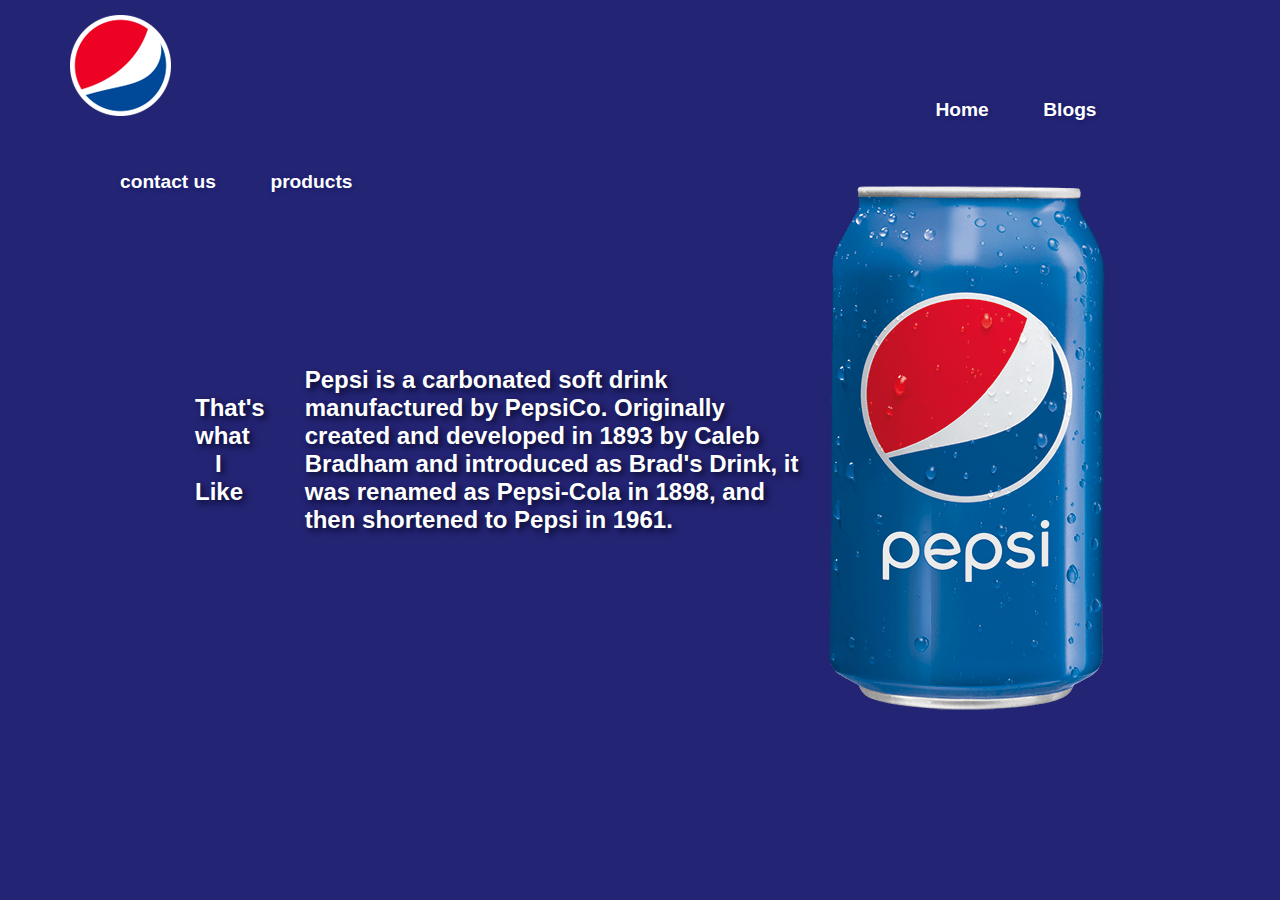
<file: index.html>
<!DOCTYPE html>
<html lang="ar">
<head>
    <meta charset="UTF-8">
    <meta http-equiv="X-UA-Compatible" content="IE=edge">
    <meta name="viewport" content="width=device-width, initial-scale=1.0">
    <link rel="stylesheet" href="style.css">
    <title>Future team</title>
</head>
<body>
    
    <section class="sec">
        
        <header class="hed">
            <ul>
                <img class="logo" src="images/logo.png" alt="loading">
                <a class="aaa"
                 href=""><li>Home</li></a>
                <a
                class="aa" href=""><li>Blogs</li></a>
                <a class="aa" href=""><li>contact us</li></a>
                <a class="aa" href=""><li>products</li></a>

                
            </ul>
        </header>
        <div class="cont">
            <h2 class="text">That's what <br> <span class="text">I Like</span></h2>
            <p class="text">Pepsi is a carbonated soft drink manufactured by PepsiCo. Originally created and developed in 1893 by Caleb Bradham and introduced as Brad's Drink, it was renamed as Pepsi-Cola in 1898, and then shortened to Pepsi in 1961.</p>
        </div>
        <div class="imgBox">
            <img src="images/pepsi001.png" alt="loading">
        </div>
    </section>
</body>
</html>
</file>
<file: style.css>
body {
        user-select: none;
        background: url('');
}
*{
        margin: 0;
        padding: 0;
        box-sizing: border-box;
        font-family: 'Segoe UI', Tahoma, Geneva, Verdana, sans-serif;
}
section {
        position: relative;
        width: 100%;
        min-height: 100vh;
        padding: 175px;
        display: flex;
        justify-content: space-between;
        align-items: center;
        
        background-color: rgb(36, 36, 116); 
        transition: 0.5;
}

.hed {
        position: absolute;
        top: 0;
        left: 0;
        width: 100%;
        padding: 15px 70px;
        display: flex;
        justify-content: space-between;
        justify-items: auto;
        align-items: center;
}

.logo {
        position: relative;
        min-width: 70px;
}
header ul a li{
        list-style: none;
}
.aa{
        display: inline-block;
        color: #fff;
        font-weight: 600;
        margin-left: 50px;
        text-decoration: none;
        margin-bottom: 50px;
        font-size: larger;
        text-shadow: 1px 1px 4px rgb(20, 27, 102);

}

.aaa{
        margin-bottom: 50px;
        text-shadow: 1px 1px 4px rgb(20, 27, 102);

        display: inline-block;
        font-size: larger;
        color: #fff;
        font-weight: 600;
        margin-left: 760px;
        text-decoration: none;
}
.cont {
        position: relative;
        width: 100%;
        display: flex;
        justify-content: space-between;
        align-items: center;
}

.text {
        font-size: x-large;
        color: #fff;
        font-weight: 600;
        margin: 20px;
        text-transform: initial;
        text-shadow: 3px 3px 6px rgb(6, 9, 40);
        text-decoration: dotted;
}

.imgBox:hover {
        transition: 5s;
        transform: rotate(10675657801520deg);
        translate: -1000px;
}
.logo:hover {
        display: flex;
        transition: 2s;
        transform: rotate(36000000000000000000000000000000000000000000000000000000000000000000000000000000000000000000000000000000000000000000000000000000000000000000000000000000000000deg);
}
</file>
